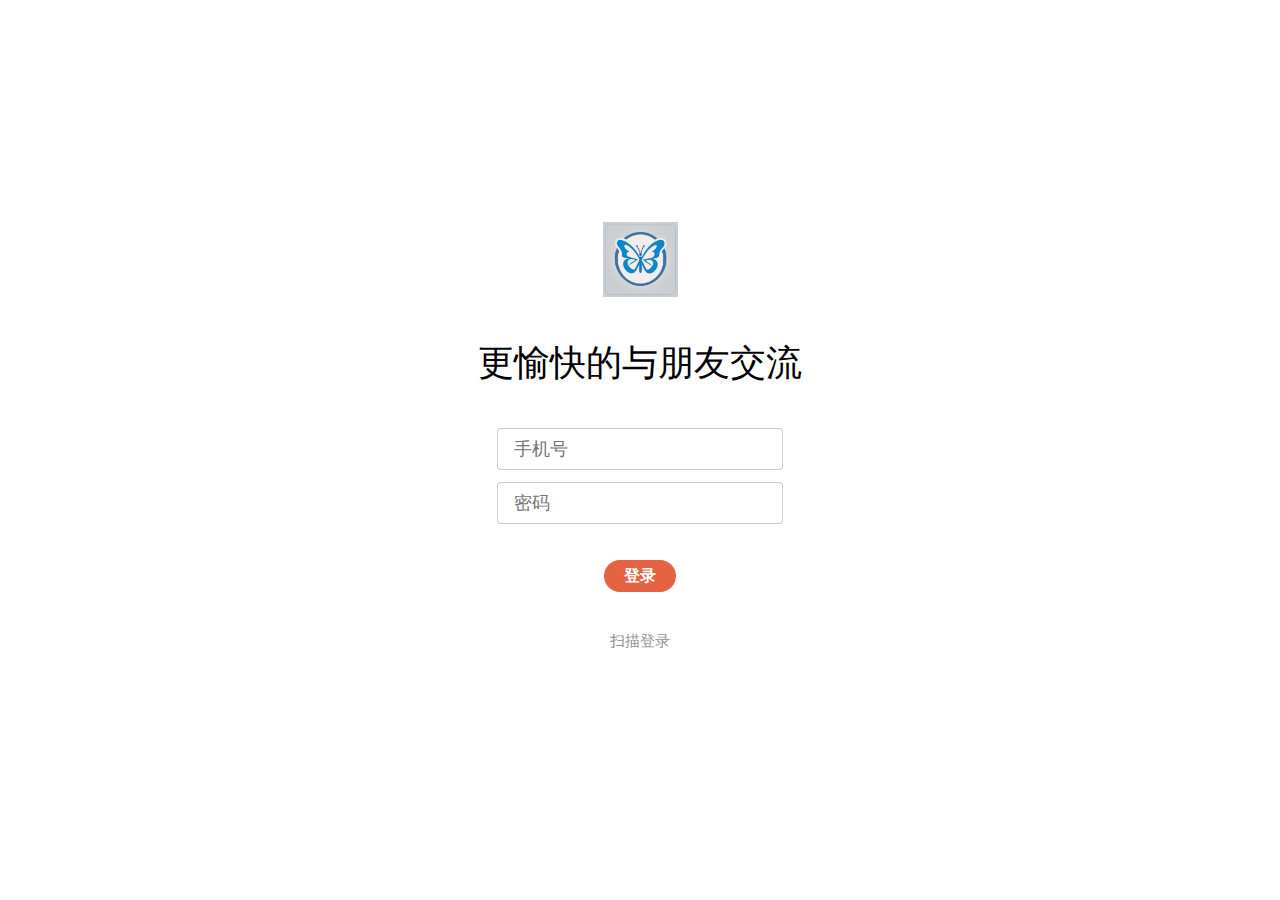
<file: index.html>
<!doctype html><html lang="en"><head><meta charset="utf-8"/><link rel="icon" href="./favicon.ico"/><meta name="viewport" content="width=device-width,initial-scale=1,maximu-scale=1,user-scalable=no"/><meta name="theme-color" content="#000000"/><meta name="description" content="Wuya"/><link rel="manifest" href="./manifest.json"/><title>Butterfly</title><script src="./owt.js" type="text/javascript"></script><script defer="defer" src="./static/js/main.e99eed21.js"></script><link href="./static/css/main.a7849b0d.css" rel="stylesheet"></head><body><noscript>You need to enable JavaScript to run this app.</noscript><div id="root"></div></body></html>
</file>
